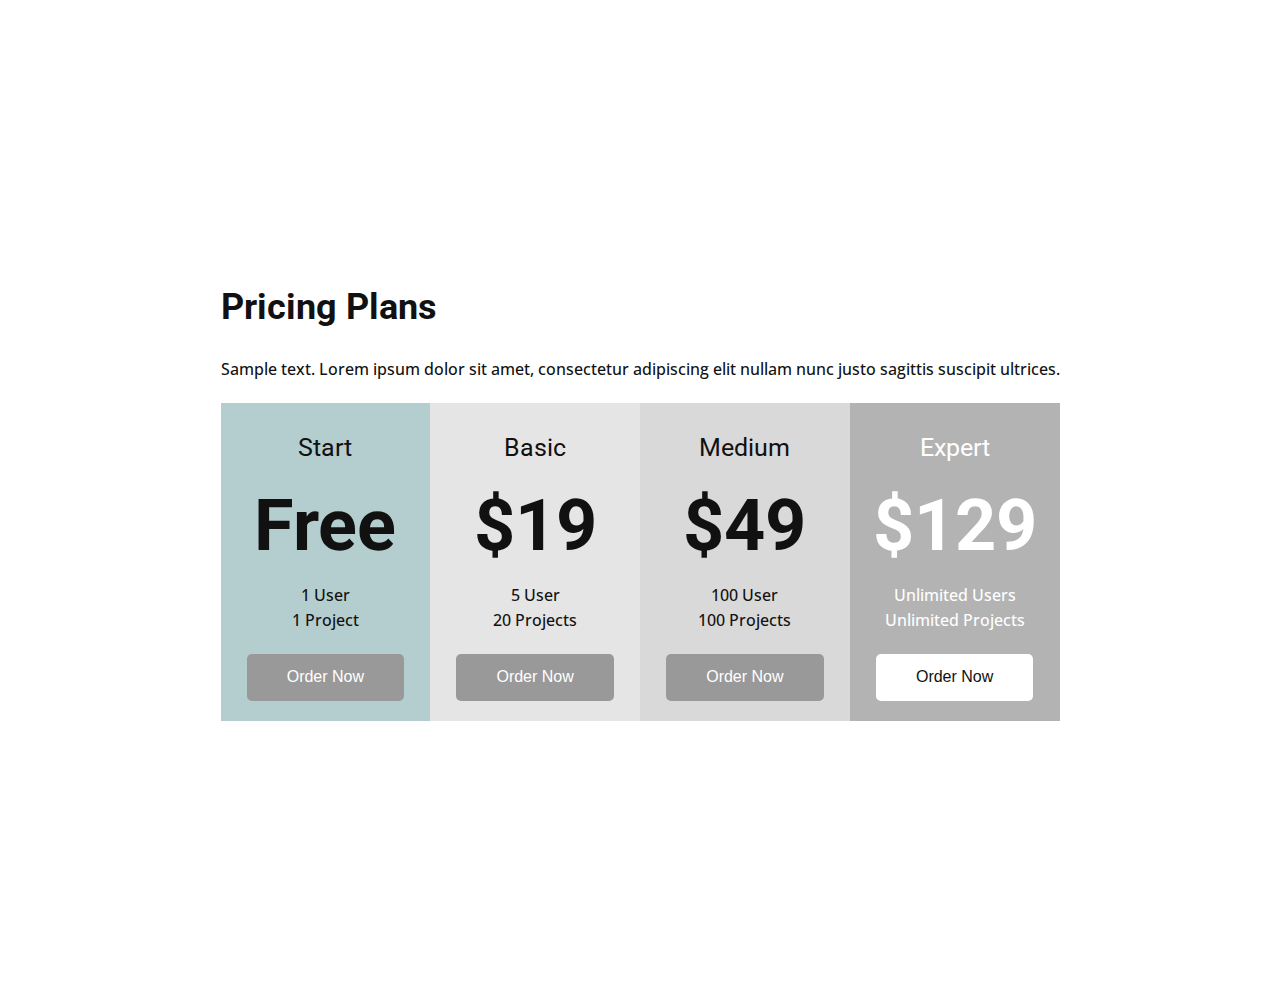
<file: 1/index.html>
<!DOCTYPE html>
<html lang="en">

<head>
    <meta charset="UTF-8">
    <meta http-equiv="X-UA-Compatible" content="IE=edge">
    <meta name="viewport" content="width=device-width, initial-scale=1.0">
    <title>Pricing Plan-1</title>
    <link rel="stylesheet" href="style.css">
</head>

<body>
    <main>
        <div>
            <h1 id="head">Pricing Plans</h1>
            <p class="info">Sample text. Lorem ipsum dolor sit amet, consectetur adipiscing elit nullam nunc justo
                sagittis suscipit
                ultrices.</p>
        </div>
        <div class="tables">
            <div class="plans p1">
                <h3>start</h3>
                <h1>Free</h1>
                <p>1 User</p>
                <p>1 Project</p>
                <button class="order">Order Now</button>
            </div>
            <div class="plans p2">
                <h3>Basic</h3>
                <h1>$19</h1>
                <p>5 User</p>
                <p>20 Projects</p>
                <button class="order">Order Now</button>
            </div>
            <div class="plans p3">
                <h3>Medium</h3>
                <h1>$49</h1>
                <p>100 User</p>
                <p>100 Projects</p>
                <button class="order">Order Now</button>
            </div>
            <div class="plans p4">
                <h3>Expert</h3>
                <h1>$129</h1>
                <p>Unlimited Users</p>
                <p>Unlimited Projects</p>
                <button class="o1">Order Now</button>
            </div>
        </div>
    </main>
</body>

</html>
</file>
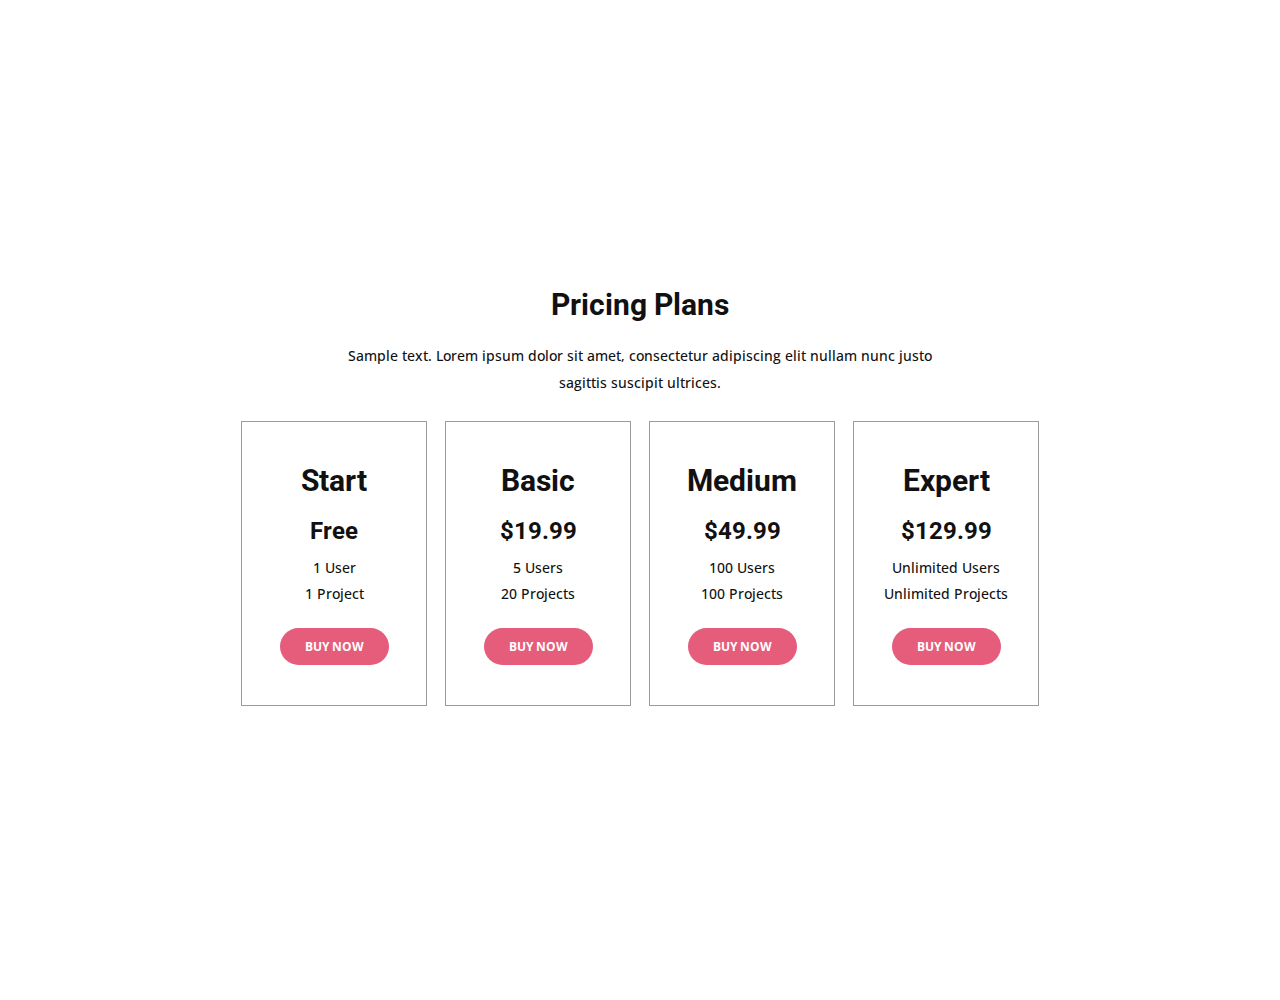
<file: 2/index.html>
<!DOCTYPE html>
<html lang="en">

<head>
    <meta charset="UTF-8">
    <meta http-equiv="X-UA-Compatible" content="IE=edge">
    <meta name="viewport" content="width=device-width, initial-scale=1.0">
    <title>pricing plans</title>
    <link rel="stylesheet" href="style.css">
</head>

<body>
    <main class="start">
        <div>
            <h1 class="top">Pricing Plans</h1>
            <p class="info">Sample text. Lorem ipsum dolor sit amet, consectetur adipiscing elit nullam nunc justo <span>sagittis suscipit ultrices.</span></p>
        </div>
        <div class="offers">
            <div class="plans s1">
                <h2>Start</h2>
                <h4>Free</h4>
                <p>1 User</p>
                <p>1 Project</p>
                <button class="buy">BUY NOW</button>
            </div>
            <div class="plans s1">
                <h2>Basic</h2>
                <h4>$19.99</h4>
                <p>5 Users</p>
                <p>20 Projects</p>
                <button class="buy">BUY NOW</button>
            </div>
            <div class="plans s1">
                <h2>Medium</h2>
                <h4>$49.99</h4>
                <p>100 Users</p>
                <p>100 Projects</p>
                <button class="buy">BUY NOW</button>
            </div>
            <div class="plans s1">
                <h2>Expert</h2>
                <h4>$129.99</h4>
                <p>Unlimited Users</p>
                <p>Unlimited Projects</p>
                <button class="buy">BUY NOW</button>
            </div>
        </div>
    </main>
</body>

</html>
</file>
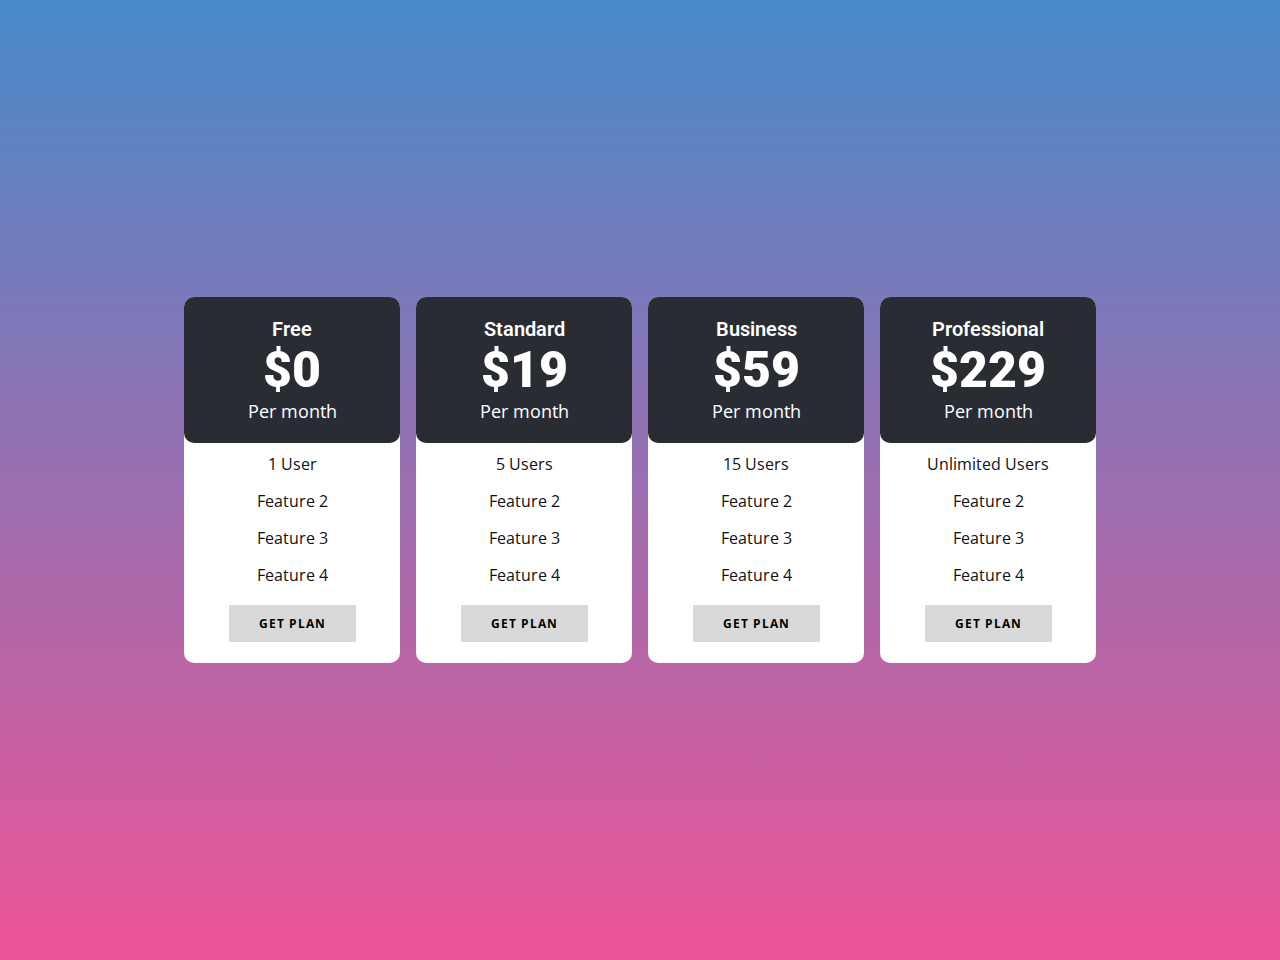
<file: 3/index.html>
<!DOCTYPE html>
<html lang="en">

<head>
    <meta charset="UTF-8">
    <meta http-equiv="X-UA-Compatible" content="IE=edge">
    <meta name="viewport" content="width=device-width, initial-scale=1.0">
    <title>Pricing Plans</title>
    <link rel="stylesheet" href="style.css">
</head>

<body>
    <main>
        <div class="plans">
            <div class="pricing-head">
                <h3>Free</h3>
                <h1>$0</h1>
                <p>Per month</p>
            </div>
            <div class="pricing-info">
                <p>1 User</p>
                <p>Feature 2</p>
                <p>Feature 3</p>
                <p>Feature 4</p>
                <a href="#" class="pricing-button">Get Plan</a>
            </div>
        </div>
        <div class="plans">
            <div class="pricing-head">
                <h3>Standard</h3>
                <h1>$19</h1>
                <p>Per month</p>
            </div>
            <div class="pricing-info">
                <p>5 Users</p>
                <p>Feature 2</p>
                <p>Feature 3</p>
                <p>Feature 4</p>
                <a href="#" class="pricing-button">Get Plan</a>
            </div>
        </div>
        <div class="plans">
            <div class="pricing-head">
                <h3>Business</h3>
                <h1>$59</h1>
                <p>Per month</p>
            </div>
            <div class="pricing-info">
                <p>15 Users</p>
                <p>Feature 2</p>
                <p>Feature 3</p>
                <p>Feature 4</p>
                <a href="#" class="pricing-button">Get Plan</a>
            </div>
        </div>
        <div class="plans">
            <div class="pricing-head">
                <h3>Professional</h3>
                <h1>$229</h1>
                <p>Per month</p>
            </div>
            <div class="pricing-info">
                <p>Unlimited Users</p>
                <p>Feature 2</p>
                <p>Feature 3</p>
                <p>Feature 4</p>
                <a href="#" class="pricing-button">Get Plan</a>
            </div>
        </div>
    </main>
</body>

</html>
</file>
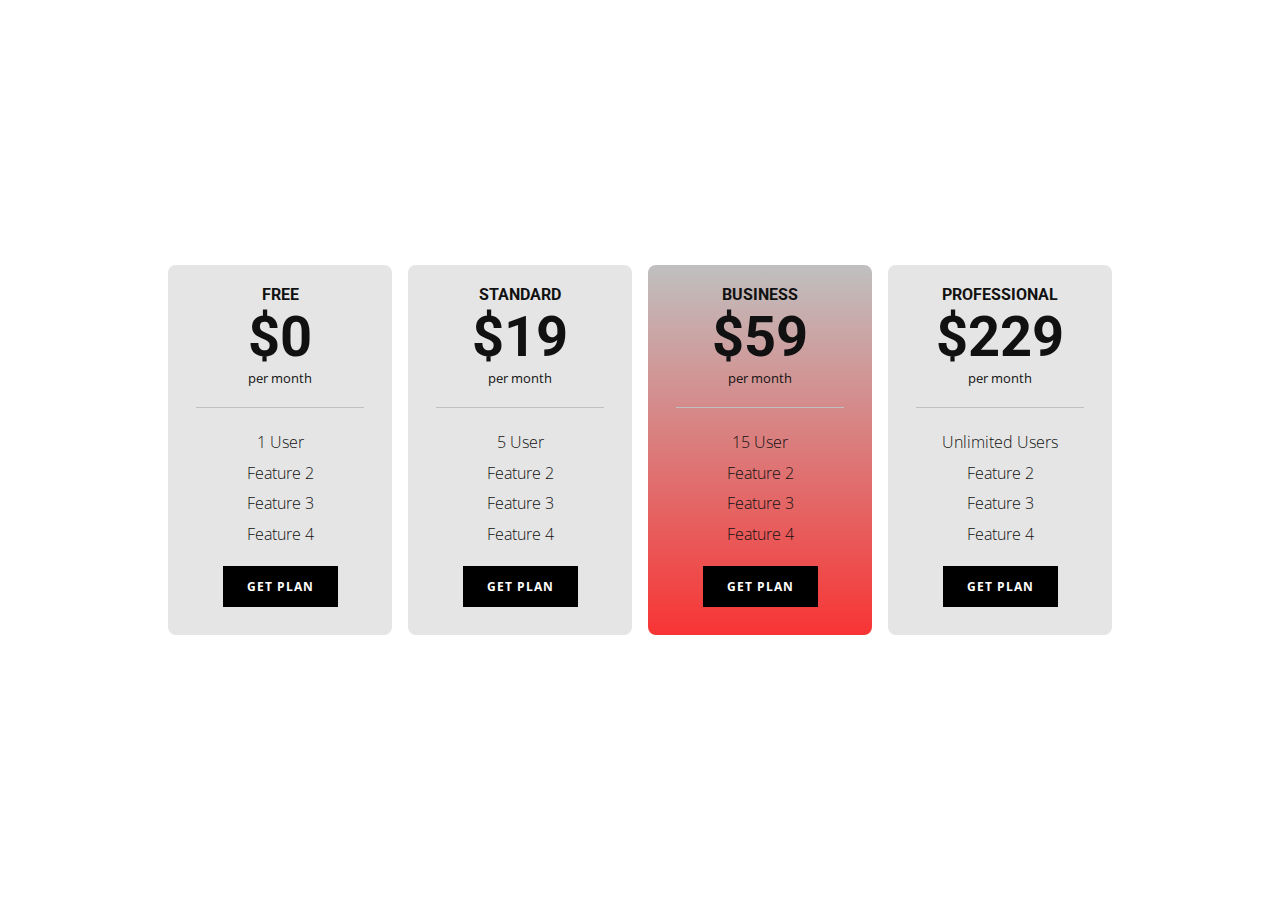
<file: 4/index.html>
<!DOCTYPE html>
<html lang="en">
<head>
    <meta charset="UTF-8">
    <meta http-equiv="X-UA-Compatible" content="IE=edge">
    <meta name="viewport" content="width=device-width, initial-scale=1.0">
    <title>Pricing Panel 6</title>
    <link rel="stylesheet" href="style.css">
</head>
<body>
    <main>
        <div class="box">
            <div class="b1">
                <h3>Free</h3>
                <h1>$0</h1>
                <h4>per month</h4>
            </div>
            <div class="border"></div>
            <div class="b2">
                <p>1 User</p>
                <p>Feature 2</p>
                <p>Feature 3</p>
                <p>Feature 4</p>
                
                <button>Get Plan</button>
            </div>
        </div>
        <div class="box">
            <div class="b1">
                <h3>Standard</h3>
                <h1>$19</h1>
                <h4>per month</h4>
            </div>
            <div class="border"></div>
            <div class="b2">
                <p>5 User</p>
                <p>Feature 2</p>
                <p>Feature 3</p>
                <p>Feature 4</p>
                
                <button>Get Plan</button>
            </div>
        </div>
        <div class="box">
            <div class="b1">
                <h3>Business</h3>
                <h1>$59</h1>
                <h4>per month</h4>
            </div>
            <div class="border"></div>
            <div class="b2">
                <p>15 User</p>
                <p>Feature 2</p>
                <p>Feature 3</p>
                <p>Feature 4</p>
                
                <button>Get Plan</button>
            </div>
        </div>
        <div class="box">
            <div class="b1">
                <h3>Professional</h3>
                <h1>$229</h1>
                <h4>per month</h4>
            </div>
            <div class="border"></div>
            <div class="b2">
                <p>Unlimited Users</p>
                <p>Feature 2</p>
                <p>Feature 3</p>
                <p>Feature 4</p>

                <button>Get Plan</button>
            </div>
        </div>
    </main>
</body>
</html>
</file>
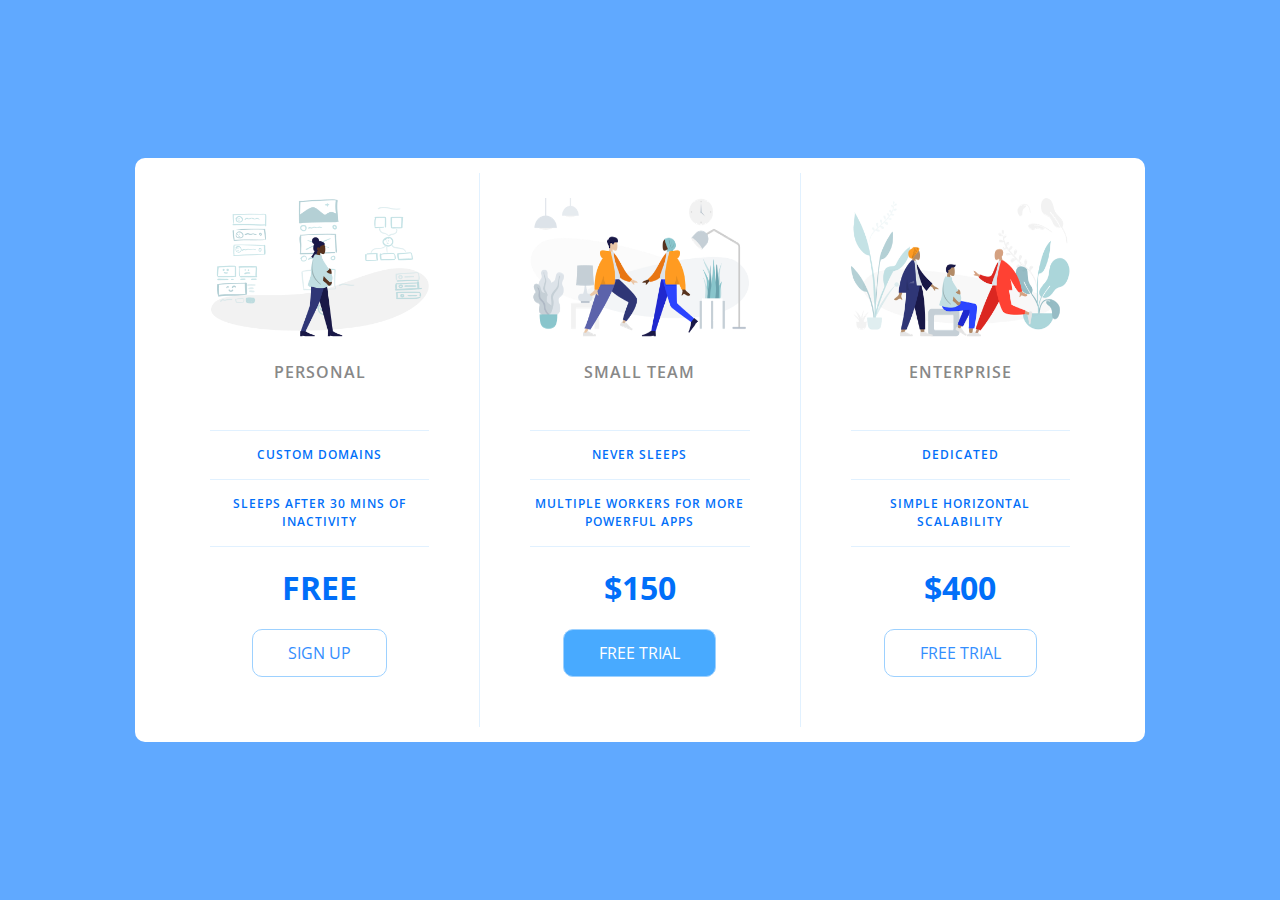
<file: 5/index.html>
<!DOCTYPE html>
<html lang="en">

<head>
    <meta charset="UTF-8">
    <meta name="viewport" content="width=device-width, initial-scale=1.0">
    <title>Price Tiers</title>
    <link rel="stylesheet" href="https://fonts.googleapis.com/css?family=Open+Sans:400,600,700">
    <link rel="stylesheet" href="app.css">
</head>

<body>
    <div class="panel">

        <div class="pricing-plan">
            <img src="icons/icon1.png" alt="" class="pricing-img">
            <h2 class="pricing-header">Personal</h2>
            <ul class="pricing-features">
                <li class="pricing-features-item">Custom domains</li>
                <li class="pricing-features-item">Sleeps after 30 mins of inactivity</li>
            </ul>
            <span class="pricing-price">Free</span>
            <a href="#/" class="pricing-button">Sign up</a>
        </div>

        <div class="pricing-plan">
            <img src="icons/icon2.png" alt="" class="pricing-img">
            <h2 class="pricing-header">Small team</h2>
            <ul class="pricing-features">
                <li class="pricing-features-item">Never sleeps</li>
                <li class="pricing-features-item">Multiple workers for more powerful apps</li>
            </ul>
            <span class="pricing-price">$150</span>
            <a href="#/" class="pricing-button is-featured">Free trial</a>
        </div>

        <div class="pricing-plan">
            <img src="icons/icon3.png" alt="" class="pricing-img">
            <h2 class="pricing-header">Enterprise</h2>
            <ul class="pricing-features">
                <li class="pricing-features-item">Dedicated</li>
                <li class="pricing-features-item">Simple horizontal scalability</li>
            </ul>
            <span class="pricing-price">$400</span>
            <a href="#/" class="pricing-button">Free trial</a>
        </div>

    </div>

</body>

</html>
</file>
<file: 1/style.css>
@import url('https://fonts.googleapis.com/css2?family=Open+Sans&family=Roboto:wght@400;500;900&display=swap');
*{
    padding: 0;
    margin: 0;
}
body{
    font-family: 'Roboto', sans-serif;
    font-weight: 500;
    color: #111111;
    padding: 50px;
    line-height: 1.6;
}
#head{
    font-size: 2.25rem;
}
.info{
    padding: 20px 0;
}
.info,p{
    font-family: 'Open Sans', sans-serif;
}
.tables{
    text-transform: capitalize;
    display:grid;
    text-align: center;
}
h3{
    font-weight: 400;
    font-size: 25px;
}
.plans h1{
    font-size: 4.5rem;
}
.plans{
    padding: 25px 0 0 0;
}
.order{
    background-color: #999999;
    padding: 0.9rem 2.5rem;
    border: none;
    border-radius: 5px;
    color: white;
    margin: 20px 0 20px 0;
    font-size: 1rem;
}
.order:hover{
    background-color: #7e7e7e;
    transition: all 0.25s;
}
.p1{
    background-color: #b4cdce;
}
.p2{
  background-color: #e5e5e5;  
}
.p3{
    background-color: #d9d9d9;
}
.p4{
    background-color: #b3b3b3;
    /* color: white; */
}
.plans:last-child{
    color: white;
}
.o1{
    background-color: white;
    color: #111111;
    padding: 0.9rem 2.5rem;
    border: none;
    border-radius: 5px;
    margin: 20px 0 15px 0;
    font-size: 1rem;
}
.o1:hover{
    background-color: rgb(224, 223, 223);
    transition: all 0.25;
}
@media (min-width:765px){
    .tables{
        grid-template-columns: repeat(2,1fr);
    }
}
@media (min-width:1024px){
    body{
        display: flex;
        justify-content: center;
        height: 100vh;
        align-items: center;
    }
    .tables{
        grid-template-columns: repeat(4,1fr);    
    }
}
@media (min-width:1400px){
    .tables{
        grid-template-columns: repeat(4, 300px);
    }    
}
</file>
<file: 2/style.css>
@import url('https://fonts.googleapis.com/css2?family=Open+Sans:wght@400;500;600;700&family=Roboto:wght@400;500;700;900&display=swap');
*{
    padding: 0;
    margin: 0;
}
body{
    font-family: 'Roboto', sans-serif;
    font-weight: 500;
    color: #111111;
    padding: 50px;
    line-height: 1.9;
}
.info,p{
    font-family: 'Open Sans', sans-serif;
}
.top{
    font-size: 1.5rem;
    text-align: center;
}
.info{
    padding: 10px 0 25px 0;
    text-align: center;
    font-size: 0.7rem;
}
.offers{
    text-transform: capitalize;
    display: grid;
    text-align: center;
}
.plans{
    border: 1px solid rgb(156, 154, 154);
    padding: 10px 0 0 0;
    margin: 0 15px 18px 15px;
    transition: transform 0.25s;
}
h2{
    font-weight: 700;
    font-size: 1.5rem;
}
h4{
    font-size: 1.2rem;
}
.plans p{
    font-size: 0.7rem;
}
.plans:hover{
    transform: scale(1.1);
    background-color: rgb(231, 231, 231);
}
.buy{
    background-color: #e65c7b ;
    border: none;
    border-radius: 15px;
    padding: 8px 30px;
    margin: 20px 0px 10px;
    font-size: 0.6rem;
    font-family: 'Open Sans', sans-serif;
    font-weight: 700;
    color: white;
}
.buy:hover{
    background-color: #ec4f71;
    transition: all 0.25;
}
@media(min-width:768px){
    span{
        display: block;
    }
    .offers{
        grid-template-columns: repeat(2,1fr);
    }
    body{
        display: flex;
        justify-content: center;
        align-items: center;
        height: 100vh;
    }
    .plans{
        margin: 0 9px 18px 9px;
    }
}
@media(min-width:1024px){
    :root{
        font-size: 20px;
    }
    .offers{
        grid-template-columns: repeat(4,1fr);
    }
    .plans {
        padding: 30px 30px 30px 30px;
    }
    .buy{
        padding: 10px 25px;
        border-radius: 20px;
    }
}
@media(min-width:1440px){
    :root{
        font-size: 25px;
    }
    .plans{
        padding: 50px 60px 51px 60px;
    }
}
</file>
<file: 3/style.css>
@import url('https://fonts.googleapis.com/css2?family=Open+Sans:wght@400;500;600;700&family=Roboto:wght@400;500;700;900&display=swap');
*{
    padding: 0;
    margin: 0;
}
body{
    font-family: 'Open Sans', sans-serif;
    font-weight: 400;/*2*/
    color: white;
    background-image: linear-gradient(#478ac9, #ed5497);
    text-align: center;
    /* line-height: 1.6; */
    display: flex;
    align-items: center;
    justify-content: center;
    min-height: 100vh;
    padding: 30px;      /*1*/
}
main{/*3*/
    display: grid;
    gap: 1rem;
}
h3,h1{
    font-family: 'Roboto', sans-serif;
}
.plans{
    border: none;
    /* margin: 30px 10px; */
    padding: 0 0 30px;   /*4*/
    background-color: white;
    border-radius: 10px;
    /* min-width: 350px; */
}
.pricing-head{
    background-color: #292d33;
    border-radius: 10px;
    padding: 20px 70px;
}
.pricing-info{
    color: #111111; 
}
.pricing-head h3{
    font-size: 20px;
    font-weight: 600;
}
.pricing-head h1{
    font-size: 50px;
    font-weight:900;
}
.pricing-head p{
    font-size: 18px;
    /* padding: 2px 0 20px 0; */
}
.pricing-info p{
    font-size: 0.98rem;
    padding: 5px 0;
    margin: 5px 34px 0;
}
.pricing-infos p:nth-of-type(1){
    margin-top: 20px;
}
.pricing-info p:last-of-type{
    margin-bottom: 20px;
}
.pricing-button{
    border-style: none;
    background-color: #d9d9d9 !important;
    color: black;
    text-decoration: none;
    text-transform: uppercase;
    font-size: 0.76rem;
    font-weight: 700;
    letter-spacing: 1px;
    padding: 10px 30px;
}
.pricing-head:hover{
    background-color: #e5126f;
}
.pricing-info:hover{
    background-color: #fff4f8;
}
@media(min-width:768px){
    main{
        grid-template-columns:repeat(2,1fr);
    }
    .pricing-head{
        padding: 20px 90px;
    }
}
@media(min-width:1024px){
    main{
        grid-template-columns: repeat(4,1fr);
    }
    .pricing-head{
        padding: 20px 50px;
    }
}
</file>
<file: 4/style.css>
@import url('https://fonts.googleapis.com/css2?family=Open+Sans:wght@400;300&family=Roboto:wght@700&display=swap');

*{
    margin: 0;
    padding: 0;
    box-sizing: border-box;
}

body{
    display: flex;
    justify-content: center;
    text-align: center;
    align-items: center;
    min-height: 100vh;
    background-color: white;
    font-family: 'Open Sans', sans-serif;
    color: #111;
    line-height: 1.2;
}

main{
    padding: 1rem;
    display: grid;
    gap: 1rem;
}

.box{
    background-color: #e5e5e5;
    border-radius: .5rem;
    border: none;
    /* padding: 0 1rem; */
}

.b1{
    padding: 1.25rem 4rem;
    border-radius: .4rem;
    border-color: #e5e5e5;
}

.border{
    border-bottom: 1px solid #c0c0c0;
    margin: auto;
    width: 75%;
}


.box:nth-child(3){
    background-image: linear-gradient(#c0c0c0, rgb(248, 52, 52));
}

.box h1, .box h3{
    font-family: 'Roboto', sans-serif;
    text-transform: uppercase;
}


.box h1{
    font-size: 3.5rem;
    font-weight: 700;
}

.box h3{
    font-size: 1rem;
    font-weight: 700;
}

.box h4{
    font-size: .8rem;
    font-weight: 400;
}

.b2 p{
    color: #111111;
    font-size: 1rem;
    font-weight: 300;
    line-height: 1.6;
    padding: 2.5px;
}

.b2{
       padding: 1.25rem 4rem;
}

button{
    border: none;
    text-transform: uppercase;
    font-weight: 700;
    font-family: 'Open Sans', sans-serif;
    font-size: 0.75rem;
    padding: 1em 2em;
    background-color: black;
    letter-spacing: 1px;
    color: white;
    cursor: pointer;
    margin: 1rem 0 .5rem;
    transition: all 0.25s;
}

button:hover{
    background-color: rgb(10, 7, 7);
}

/* @media(min-width: 320px){
    main{
        grid-template-columns: repeat(2, 1fr);
    }
} */

@media(min-width: 768px){
    main{
        grid-template-columns: repeat(2, 1fr);
    }
}

@media(min-width: 1024px){
    main{
        grid-template-columns: repeat(4, 1fr);
    }
    .b1, .b2{
        padding: 1.25rem 3rem;
    }
}
</file>
<file: 5/app.css>
/* http://meyerweb.com/eric/tools/css/reset/ 
   v2.0 | 20110126
   License: none (public domain)
*/

html, body, div, span, applet, object, iframe,
h1, h2, h3, h4, h5, h6, p, blockquote, pre,
a, abbr, acronym, address, big, cite, code,
del, dfn, em, img, ins, kbd, q, s, samp,
small, strike, strong, sub, sup, tt, var,
b, u, i, center,
dl, dt, dd, ol, ul, li,
fieldset, form, label, legend,
table, caption, tbody, tfoot, thead, tr, th, td,
article, aside, canvas, details, embed, 
figure, figcaption, footer, header, hgroup, 
menu, nav, output, ruby, section, summary,
time, mark, audio, video {
	margin: 0;
	padding: 0;
	border: 0;
	font-size: 100%;
	font: inherit;
	vertical-align: baseline;
}
/* HTML5 display-role reset for older browsers */
article, aside, details, figcaption, figure, 
footer, header, hgroup, menu, nav, section {
	display: block;
}
body {
	line-height: 1;
}
ol, ul {
	list-style: none;
}
blockquote, q {
	quotes: none;
}
blockquote:before, blockquote:after,
q:before, q:after {
	content: '';
	content: none;
}
table {
	border-collapse: collapse;
	border-spacing: 0;
}

html {
  box-sizing: border-box;
  font-family: 'Open Sans', sans-serif;
}

body {
  background-color: #60a9ff;
  display: flex;
  justify-content: center;
  align-items: center;
  min-height: 100vh;
}

.panel {
  background-color: white;
  border-radius: 10px;
  padding: 15px 25px;
  width: 100%;
  max-width: 960px;
  display: flex;
  flex-direction: column;
  text-align: center;
  text-transform: uppercase;
}

.pricing-plan {
  border-bottom: 1px solid #e1f1ff;
}
.pricing-plan:last-child {
  border-bottom: none;
}

.pricing-img {
  margin-bottom: 25px;
  max-width: 100%;
}

.pricing-header {
  color: #888;
  font-weight: 600;
  letter-spacing: 1px;
}

.pricing-features {
  margin: 50px 0 25px;
  color: #016ff9;
}

.pricing-features-item {
  font-weight: 600;
  letter-spacing: 1px;
  font-size: 12px;
  line-height: 1.5;
  padding: 15px 0;
  border-top: 1px solid #e1f1ff;
}

.pricing-features-item:last-child{
  border-bottom: 1px solid #e1f1ff;
}

.pricing-price {
  color: #016ff9; 
  display: block;
  font-size: 32px;
  font-weight: 700;
}

.pricing-button {
  border: 1px solid #9dd1ff;
  border-radius: 10px;
  color: #348efe;
  display: inline-block;
  padding: 15px 35px;
  text-decoration: none;
  margin: 25px 0;
  transition: background-color 200ms ease-in-out;
}

.pricing-button:hover, .pricing-button:focus {
  background-color: #e1f1ff;
}

.pricing-button.is-featured {
  background-color: #48aaff;
  color: white;
}

.pricing-button.is-featured:hover, .pricing-button.is-featured:focus{
  background-color: #269aff;
  color: white;
}


@media (min-width: 900px){
  .panel {
    flex-direction: row;
  }
  .pricing-plan {
    border-bottom: none;
    border-right: 1px solid #e1f1ff;
    padding: 25px 50px;
  }
  .pricing-plan:last-child {
    border-right: none;
  }
}
</file>
